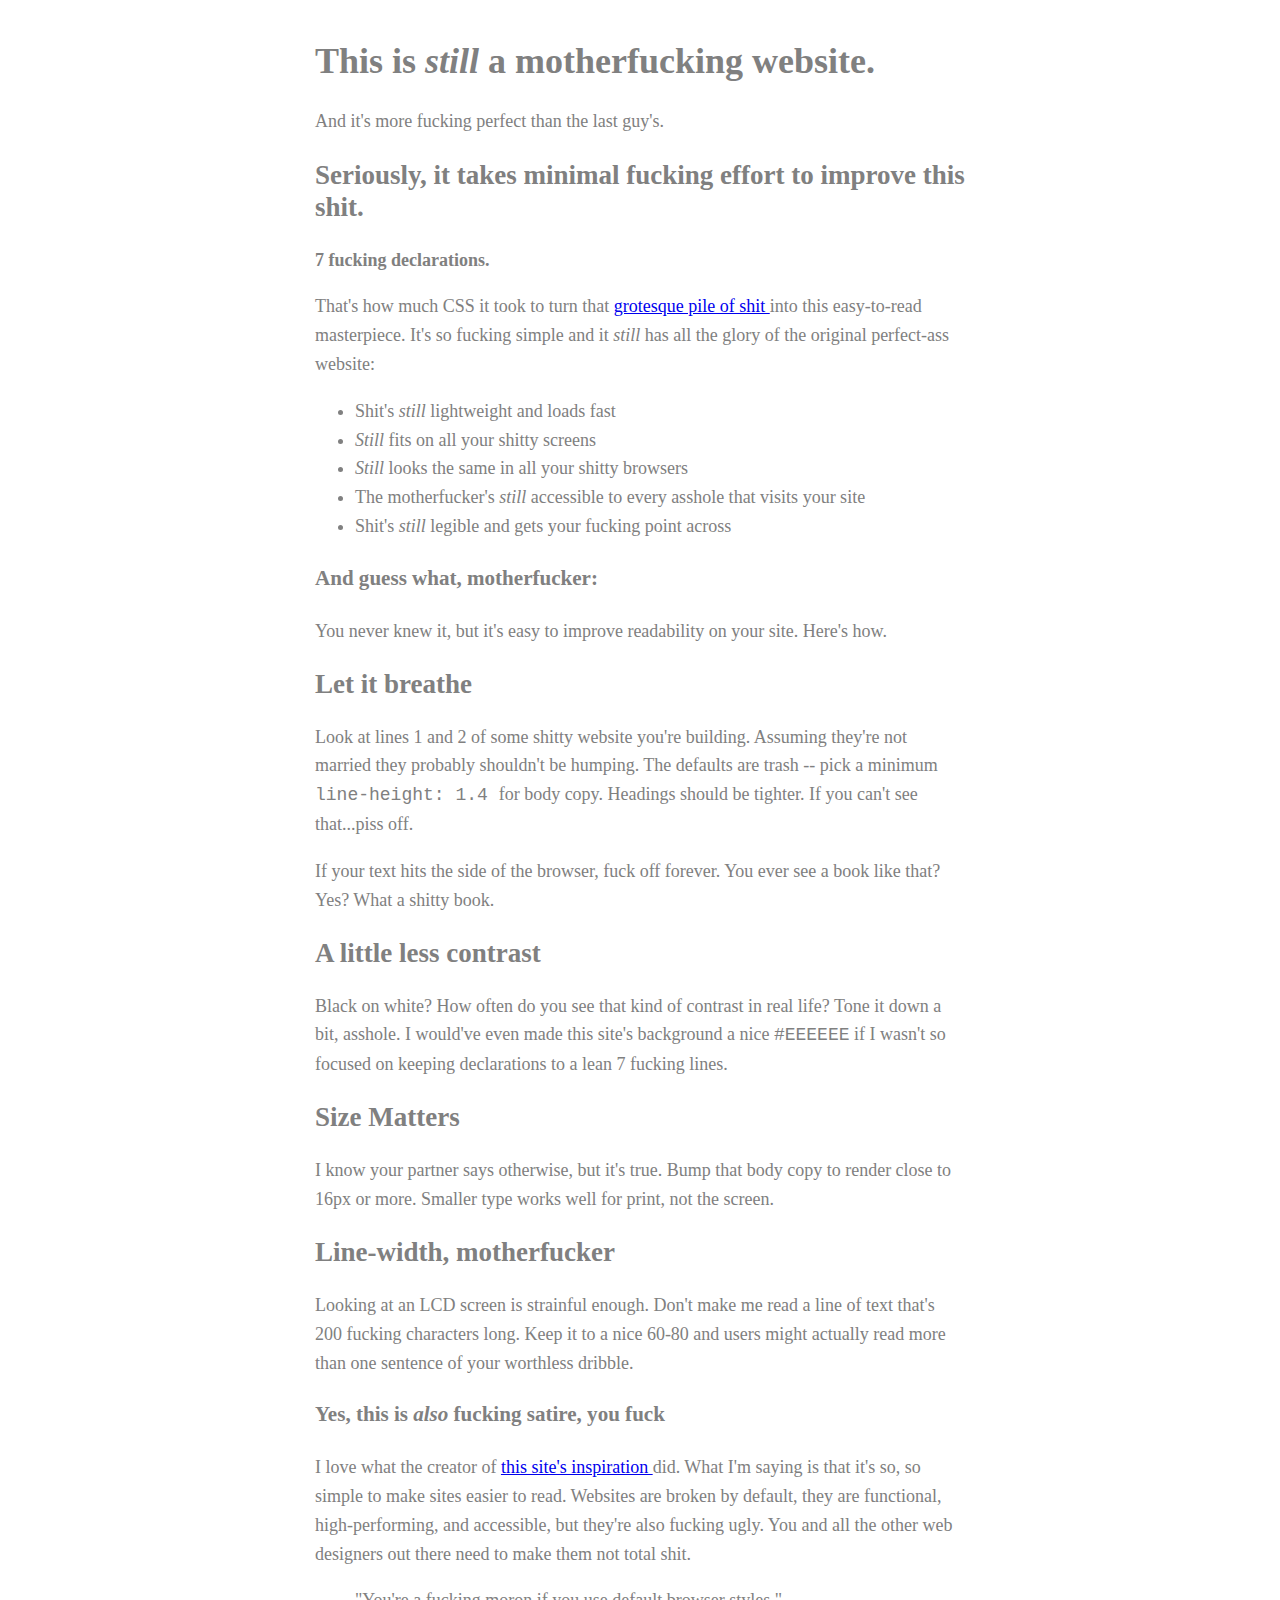
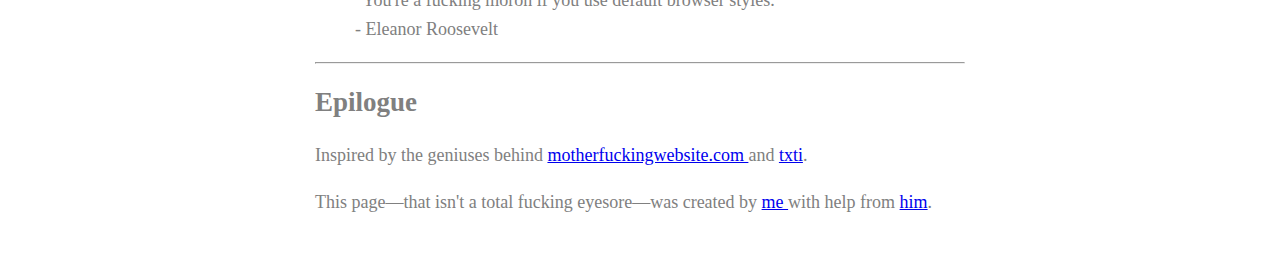
<file: bettermotherfuckingwebsite.html>
<bettermotherfuckingwebsite html> 
	<html> 
	<head> <meta
charset="utf-8"> <meta
name="viewport" content="width=device-width, initial-scale=1"> <title>Better Motherfucking Website </title> <style type="text/css">body{margin:40px
auto;max-width:650px;line-height:1.6;font-size:18px;color:grey;padding:0

10px}h1,h2,h2{line-height:1.2}</style> </head> <body> <header> <h1>This is <em>still</em> a motherfucking website. </h1>

<aside> And it's more fucking perfect than the last guy's. </aside>

</header>

<h2> Seriously, it takes minimal fucking effort to improve this shit. </h2>

<p> <strong> 7 fucking declarations. </strong> </p> <p> That's how much CSS it took to turn that <a
href="file:///Users/julievittecoq/Desktop/motherfuckingwebsite.html">grotesque pile of shit </a> into this easy-to-read masterpiece. It's so fucking simple and it <em> still</em> has all the glory of the original perfect-ass website: </p> <ul> <li> Shit's <em> still </em> lightweight and loads fast </li> <li> <em> Still </em> fits on all your shitty screens </li> <li> <em> Still </em> looks the same in all your shitty browsers </li> <li> The motherfucker's <em> still </em> accessible to every asshole that visits your site </li>

	<li> Shit's
	 <em> still </em> 
	legible and gets your fucking point across </li> </ul> <h3> And guess what, motherfucker: </h3>
	<p> You never knew it, but it's easy to improve readability on your site. Here's how. </p>
	<h2> Let it breathe </h2>
	<p> Look at lines 1 and 2 of some shitty website you're building. Assuming they're not married they probably shouldn't be humping. The defaults are trash -- pick a minimum <code> line-height: 1.4 </code> for body copy. Headings should be tighter. If you can't see that...piss off. </p>
	<p> If your text hits the side of the browser, fuck off forever. You ever see a book like that? Yes? What a shitty book. </p>
	<h2> A little less contrast </h2>
	<p> Black on white? How often do you see that kind of contrast in real life? Tone it down a bit, asshole. I would've even made this site's background a nice <code> #EEEEEE</code> if I wasn't so focused on keeping declarations to a lean 7 fucking lines. </p>
	<h2> Size Matters </h2>
	<p> I know your partner says otherwise, but it's true. Bump that body copy to render close to 16px or more. Smaller type works well for print, not the screen. </p> <h2>Line-width, motherfucker </h2>
	<p> Looking at an LCD screen is strainful enough. Don't make me read a line of text that's 200 fucking characters long. Keep it to a nice 60-80 and users might actually read more than one sentence of your worthless dribble. </p>
	<h3> Yes, this is <em> also </em> fucking satire, you fuck </h3> <p> I love what the creator of <a
	
href="file:///Users/julievittecoq/Desktop/motherfuckingwebsite.html">this site's inspiration </a> did. What I'm saying is that it's so, so simple to make sites easier to read. Websites are broken by default, they are functional, high-performing, and accessible, but they're also fucking ugly. You and all the other web designers out there need to make them not total shit. </p> <blockquote> "You're a fucking moron if you use default browser styles."
<br>

- Eleanor Roosevelt </blockquote> <hr> <h2> Epilogue </h2> <p> Inspired by the geniuses behind <a
href="file:///Users/julievittecoq/Desktop/motherfuckingwebsite.html">motherfuckingwebsite.com </a> and <a
href="http://txti.es">txti</a>.</p> <p>This page&mdash;that isn't a total fucking eyesore&mdash;was created by <a
href="https://www.facebook.com/julie.vittecoq.9">me </a> with help from <a
href="https://www.facebook.com/asmahanafi99">him</a>.
 </body> 

 </html>
</file>
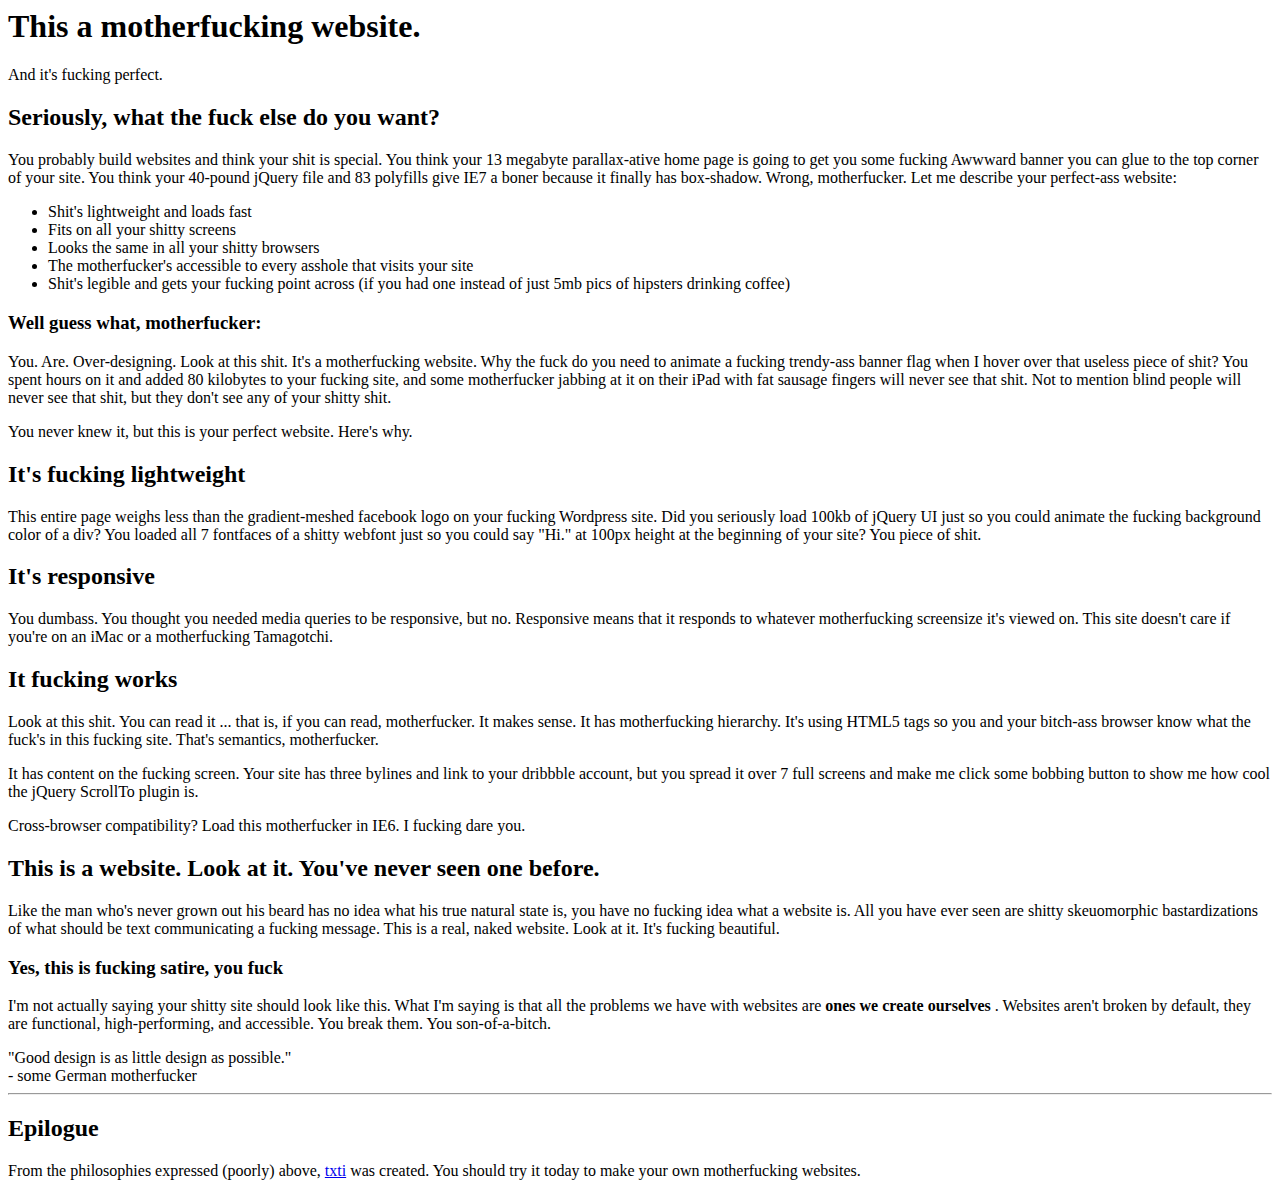
<file: motherfuckingwebsite.html>
<motherfuckingwebsite html>
<html> 
<head>
<meta charset="utf-8">
<title> Motherfucking website. </title> </head>


<body> <header>
		<h1> This a motherfucking website. </h1>
<aside> And it's fucking perfect. <aside/>
</header>


<h2> Seriously, what the fuck else do you want? </h2>

<p> You probably build websites and think your shit is special. You think your 13 megabyte parallax-ative home page is going to get you some fucking Awwward banner you can glue to the top corner of your site. You think your 40-pound jQuery file and 83 polyfills give IE7 a boner because it finally has box-shadow. Wrong, motherfucker. Let me describe your perfect-ass website: <p/>

	<ul>

<li> Shit's lightweight and loads fast </li>
<li> Fits on all your shitty screens </li>
<li> Looks the same in all your shitty browsers </li>
<li> The motherfucker's accessible to every asshole that visits your site </li>
<li> Shit's legible and gets your fucking point across (if you had one instead of just 5mb pics of hipsters drinking coffee) </li>
        </ul>
        <h3> Well guess what, motherfucker: </h3>
        
        <p> You. Are. Over-designing. Look at this shit. It's a motherfucking website. Why the fuck do you need to animate a fucking trendy-ass banner flag when I hover over that useless piece of shit? You spent hours on it and added 80 kilobytes to your fucking site, and some motherfucker jabbing at it on their iPad with fat sausage fingers will never see that shit. Not to mention blind people will never see that shit, but they don't see any of your shitty shit. </p>
        
        <p> You never knew it, but this is your perfect website. Here's why. </p>
        
        <h2> It's fucking lightweight </h2>
        
        <p> This entire page weighs less than the gradient-meshed facebook logo on your fucking Wordpress site. Did you seriously load 100kb of jQuery UI just so you could animate the fucking background color of a div? You loaded all 7 fontfaces of a shitty webfont just so you could say "Hi." at 100px height at the beginning of your site? You piece of shit. </p>
        
        <h2> It's responsive </h2>
        
        <p> You dumbass. You thought you needed media queries to be responsive, but no. Responsive means that it responds to whatever motherfucking screensize it's viewed on. This site doesn't care if you're on an iMac or a motherfucking Tamagotchi. </p>
        
        <h2> It fucking works </h2>
        
        <p> Look at this shit. You can read it ... that is, if you can read, motherfucker. It makes sense. It has motherfucking hierarchy. It's using HTML5 tags so you and your bitch-ass browser know what the fuck's in this fucking site. That's semantics, motherfucker. </p>
        
        <p> It has content on the fucking screen. Your site has three bylines and link to your dribbble account, but you spread it over 7 full screens and make me click some bobbing button to show me how cool the jQuery ScrollTo plugin is. </p>
        
        <p> Cross-browser compatibility? Load this motherfucker in IE6. I fucking dare you. </p>
        
        <h2> This is a website. Look at it.  You've never seen one before. </h2>
        
        <p> Like the man who's never grown out his beard has no idea what his true natural state is, you have no fucking idea what a website is. All you have ever seen are shitty skeuomorphic bastardizations of what should be text communicating a fucking message. This is a real, naked website. Look at it. It's fucking beautiful. </p>
        
        <h3> Yes, this is fucking satire, you fuck </h3>
        
        <p> I'm not actually saying your shitty site should look like this. What I'm saying is that all the problems we have with websites are <strong> ones we create ourselves </strong>. Websites aren't broken by default, they are functional, high-performing, and accessible. You break them. You son-of-a-bitch. </p>
        
    "Good design is as little design as possible." <br>
    - some German motherfucker
        </blockquote>
    
    <hr>
    
    <h2> Epilogue </h2>
    <p> From the philosophies expressed (poorly) above, <a href="http://txti.es">txti</a> was created. You should try it today to make your own motherfucking websites. </p> </body>
    </html>
</file>
